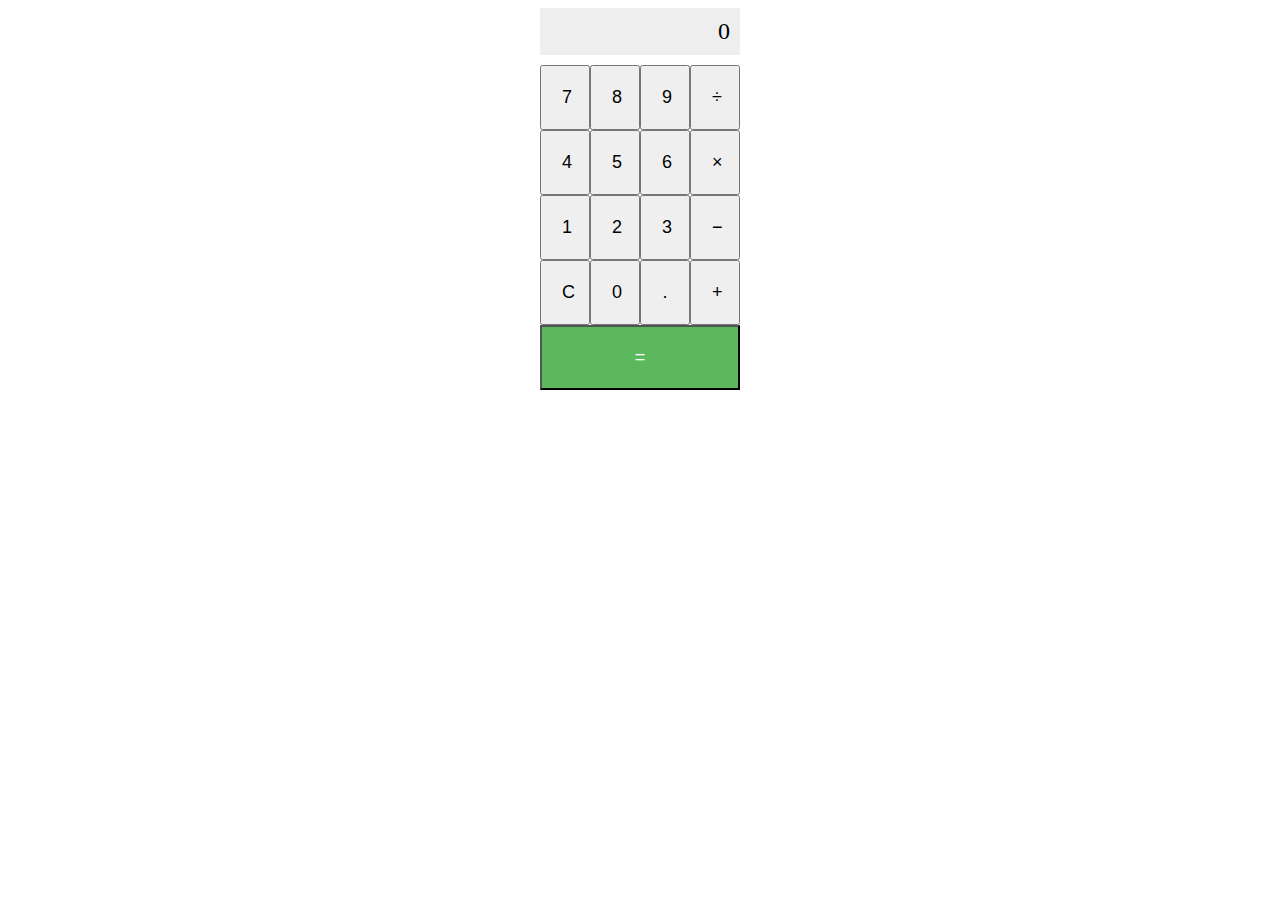
<file: Calculadora/v1.5/index.html>
<!DOCTYPE html>
<html lang="en">
<head>
    <meta charset="UTF-8">
    <meta name="viewport" content="width=device-width, initial-scale=1.0">
    <title>Calculadora_V1.5</title>
    <link rel="stylesheet" href="style.css">
</head>
<body onkeydown="PresionarTecla(event)">
    <div id="calculator">
        <div id="display">0</div>
        <div class="row">
          <button onclick="press(7);">7</button>
          <button onclick="press(8);">8</button>
          <button onclick="press(9);">9</button>
          <button class="Operatoria" onclick="setOP('/');">÷</button>
        </div>
        <div class="row">
          <button onclick="press(4);">4</button>
          <button onclick="press(5);">5</button>
          <button onclick="press(6);">6</button>
          <button class="Operatoria" onclick="setOP('*');">×</button>
        </div>
        <div class="row">
          <button onclick="press(1);">1</button>
          <button onclick="press(2);">2</button>
          <button onclick="press(3);">3</button>
          <button class="Operatoria" onclick="setOP('-');">−</button>
        </div>
        <div class="row">
          <button onclick="clr();">C</button>
          <button onclick="press(0);">0</button>
          <button onclick="press('.');">.</button>
          <button class="Operatoria" onclick="setOP('+');">+</button>
        </div>
        <div class="row">
          <button id="equals" onclick="calcular()">=</button>
        </div>
      </div>
    <script src="script.js"></script>
</body>
</html>
</file>
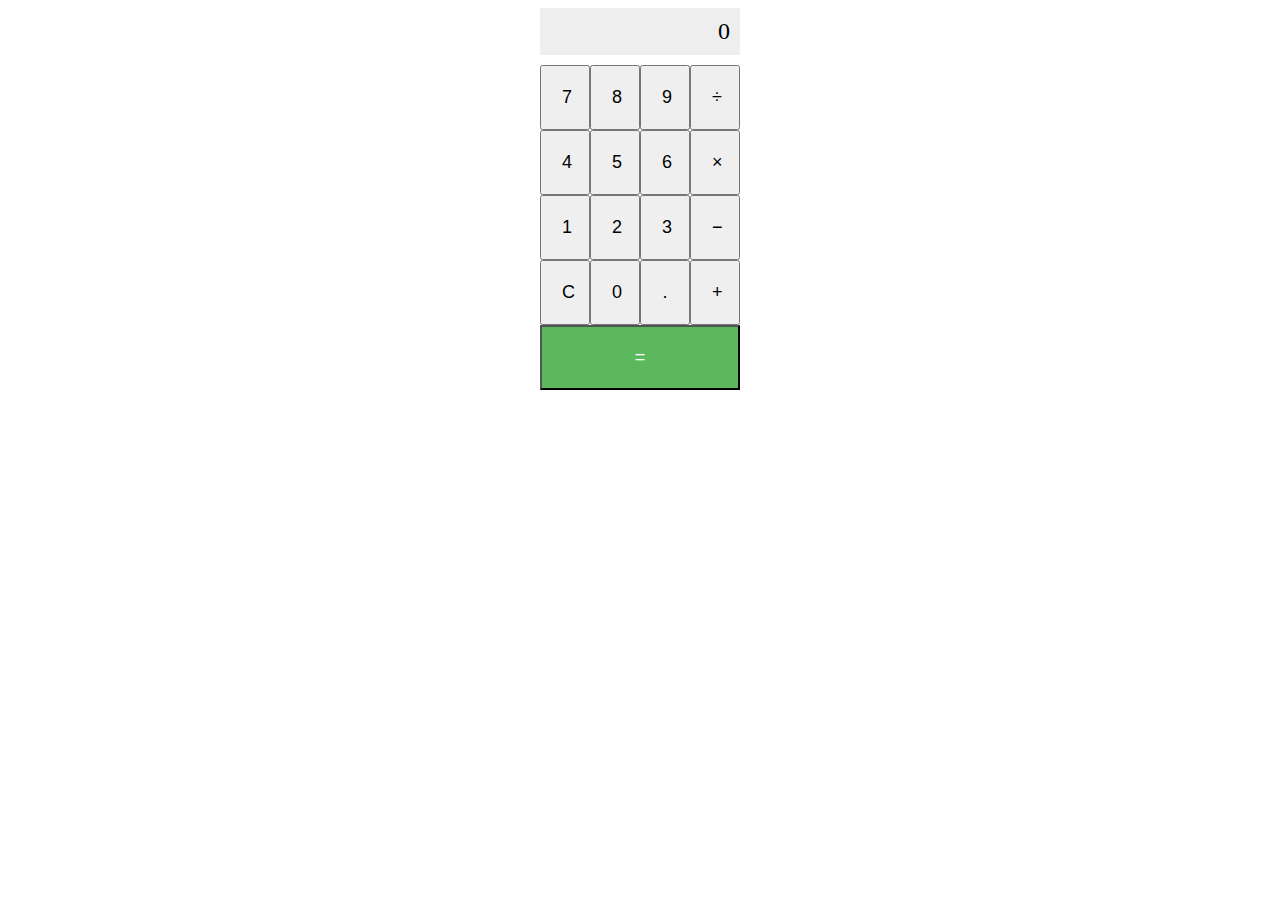
<file: Calculadora/v1/index.html>
<!DOCTYPE html>
<html lang="en">
<head>
    <meta charset="UTF-8">
    <meta name="viewport" content="width=device-width, initial-scale=1.0">
    <title>Calculadora_V1</title>
    <link rel="stylesheet" href="style.css">
</head>
<body>
    <div id="calculator">
        <div id="display">0</div>
        <div class="row">
          <button onclick="press(7);">7</button>
          <button onclick="press(8);">8</button>
          <button onclick="press(9);">9</button>
          <button class="Operatoria" onclick="setOP('/');">÷</button>
        </div>
        <div class="row">
          <button onclick="press(4);">4</button>
          <button onclick="press(5);">5</button>
          <button onclick="press(6);">6</button>
          <button class="Operatoria" onclick="setOP('*');">×</button>
        </div>
        <div class="row">
          <button onclick="press(1);">1</button>
          <button onclick="press(2);">2</button>
          <button onclick="press(3);">3</button>
          <button class="Operatoria" onclick="setOP('-');">−</button>
        </div>
        <div class="row">
          <button onclick="clr();">C</button>
          <button onclick="press(0);">0</button>
          <button onclick="press('.');">.</button>
          <button class="Operatoria" onclick="setOP('+');">+</button>
        </div>
        <div class="row">
          <button id="equals" onclick="calcular()">=</button>
        </div>
      </div>
    <script src="script.js"></script>
</body>
</html>
</file>
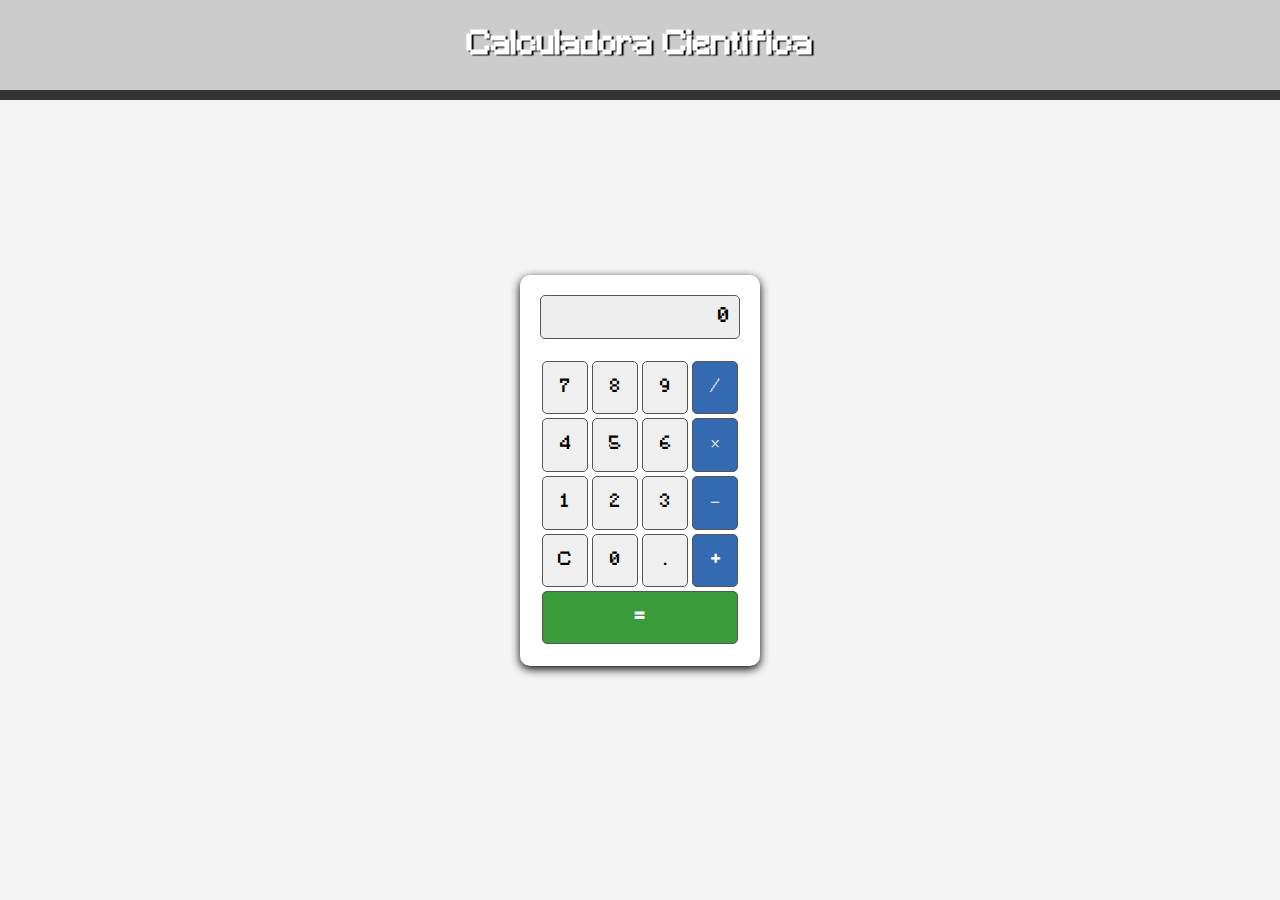
<file: Calculadora/v2/index.html>
<!DOCTYPE html>
<html lang="en">
<head>
    <meta charset="UTF-8">
    <meta name="viewport" content="width=device-width, initial-scale=1.0">
    <title>Calculadora_V2</title>
    <link rel="stylesheet" href="style.css">
</head>
<body onkeydown="PresionarTecla(event)">
    <div class="navbar">
        <h1>Calculadora Cientifica</h1>
    </div>
    <div id="calculator">
        <div id="display">0</div>
        <div class="row">
          <button onclick="press(7);">7</button>
          <button onclick="press(8);">8</button>
          <button onclick="press(9);">9</button>
          <button class="Operatoria" onclick="setOP('/');">/</button>
        </div>
        <div class="row">
          <button onclick="press(4);">4</button>
          <button onclick="press(5);">5</button>
          <button onclick="press(6);">6</button>
          <button class="Operatoria" onclick="setOP('*');">×</button>
        </div>
        <div class="row">
          <button onclick="press(1);">1</button>
          <button onclick="press(2);">2</button>
          <button onclick="press(3);">3</button>
          <button class="Operatoria" onclick="setOP('-');">−</button>
        </div>
        <div class="row">
          <button onclick="clr();">C</button>
          <button onclick="press(0);">0</button>
          <button onclick="press('.');">.</button>
          <button class="Operatoria" onclick="setOP('+');">+</button>
        </div>
        <div class="row">
          <button id="equals" onclick="calcular()">=</button>
        </div>
      </div>
    <script src="script.js"></script>
</body>
</html>
</file>
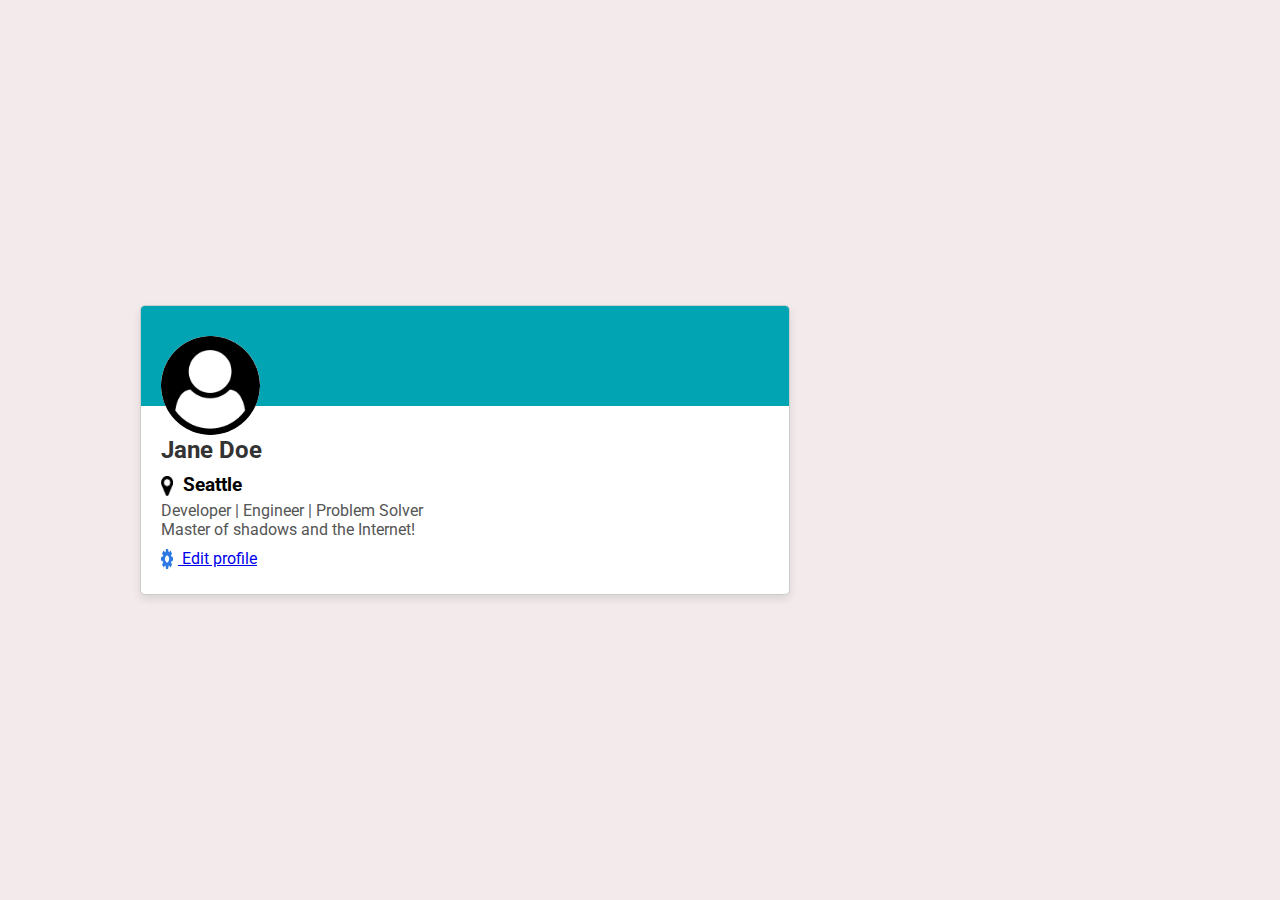
<file: css/2.5/index.html>
<!DOCTYPE html>
<html lang="en">
<head>
  <meta charset="UTF-8">
  <meta name="viewport" content="width=device-width, initial-scale=1.0">
  <title>Profile Page</title>
  <link rel="stylesheet" href="style.css">
  <link rel="preconnect" href="https://fonts.gstatic.com">
  <link href="https://fonts.googleapis.com/css2?family=Roboto&display=swap" rel="stylesheet">
</head>
<body>

  <div class="flex-container">

    <div class="user-card">
      
      <div class="card-header">
        <img src="icons/user-circle.png" alt="user-circle" class="avatar-m">
      </div>

      <div class="card-body">
        <h1>Jane Doe</h1>

        <h3>
          <img src="icons/map-marker.png" alt="pin" class="icon-s">
          Seattle
        </h3>

        <p>Developer | Engineer | Problem Solver<br>
           Master of shadows and the Internet!
        </p>

        <p>
          <a href="#">
            <img src="icons/gear.png" alt="gear" class="icon-s">
            Edit profile
          </a>
        </p>
      </div>
    </div>

  </div>

</body>
</html>
</file>
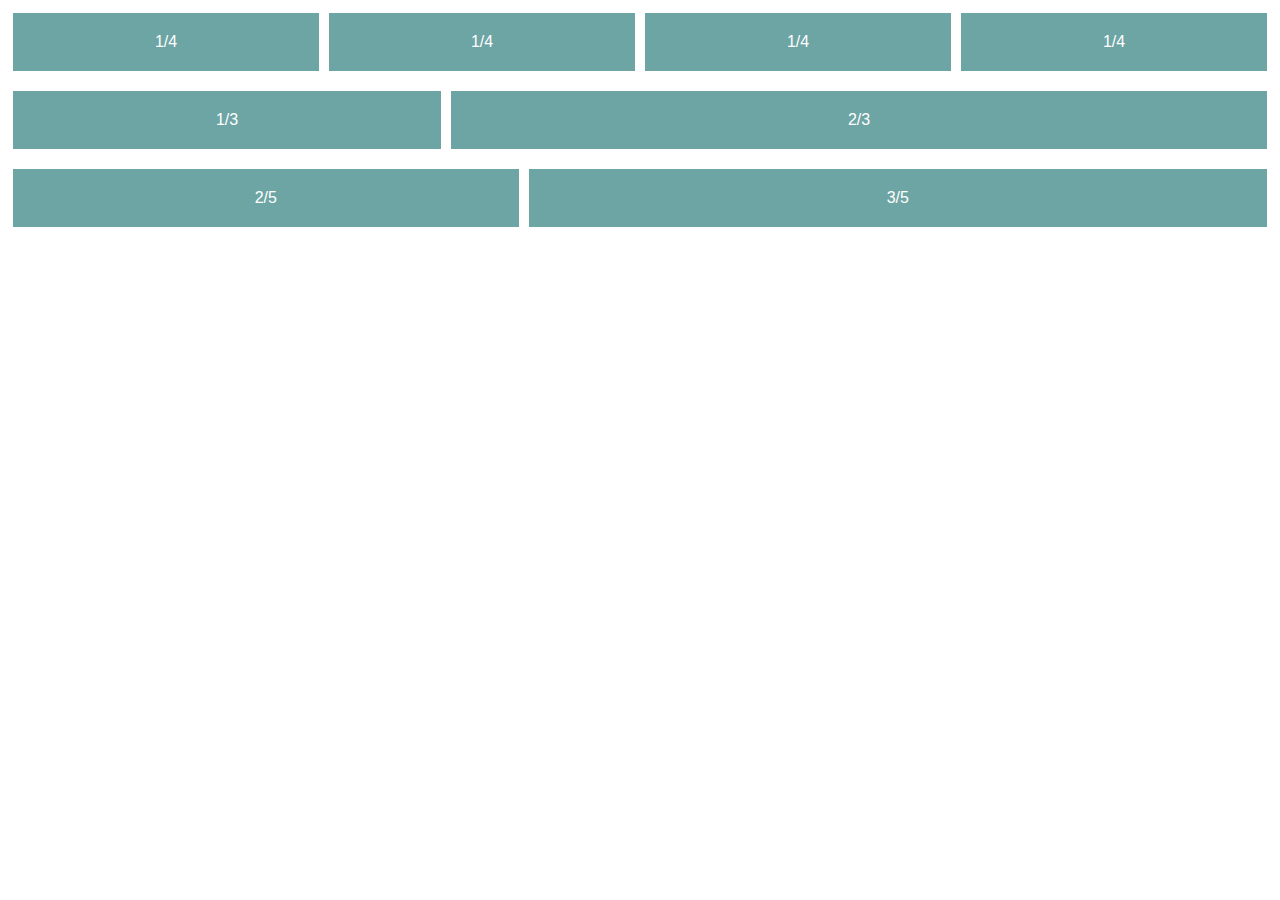
<file: css/2.6/index.html>
<!DOCTYPE html>
<html>
<head>
<meta charset="UTF-8">
<meta name="viewport" content="width=device-width, initial-scale=1">
<title>Flexible Columns</title>
<link rel="stylesheet" href="styles.css">
</head>
<body>
    <div class="row">
    <div class="col">1/4</div>
    <div class="col">1/4</div>
    <div class="col">1/4</div>
    <div class="col">1/4</div>
    </div>
    <div class="row">
    <div class="col">1/3</div>
    <div class="col">2/3</div>
</div>
    <div class="row">
    <div class="col">2/5</div>
    <div class="col">3/5</div>
</div>
</body>
</html>
</file>
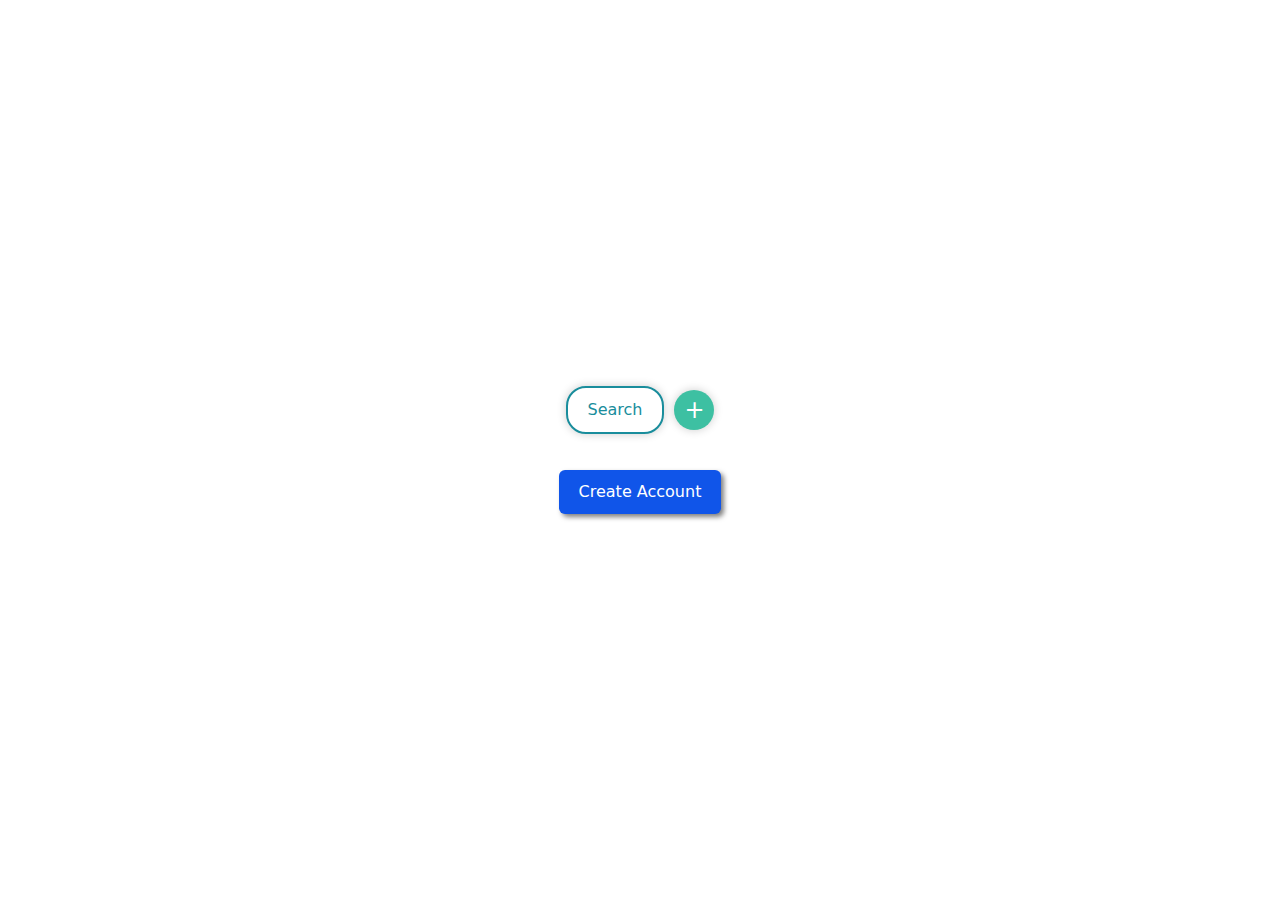
<file: css/botones 2.4/index.html>
<!DOCTYPE html>
<html lang="en">
<head>
    <meta charset="UTF-8">
    <meta name="viewport" content="width=device-width, initial-scale=1.0">
    <link href="https://stackpath.bootstrapcdn.com/bootstrap/5.3.0/css/bootstrap.min.css" rel="stylesheet">
    <link rel="stylesheet" href="styles.css">
    <title>Centered Buttons</title>
</head>
<body>
    <div class="container d-flex flex-column align-items-center justify-content-center vh-100">
        <div class="d-flex align-items-center mb-3">
            <button class="btn button-search">Search</button>
            <button class="btn button-plus">+</button>
        </div>
        <button class="btn button-create-account">Create Account</button>
    </div>
</body>
</html>
</file>
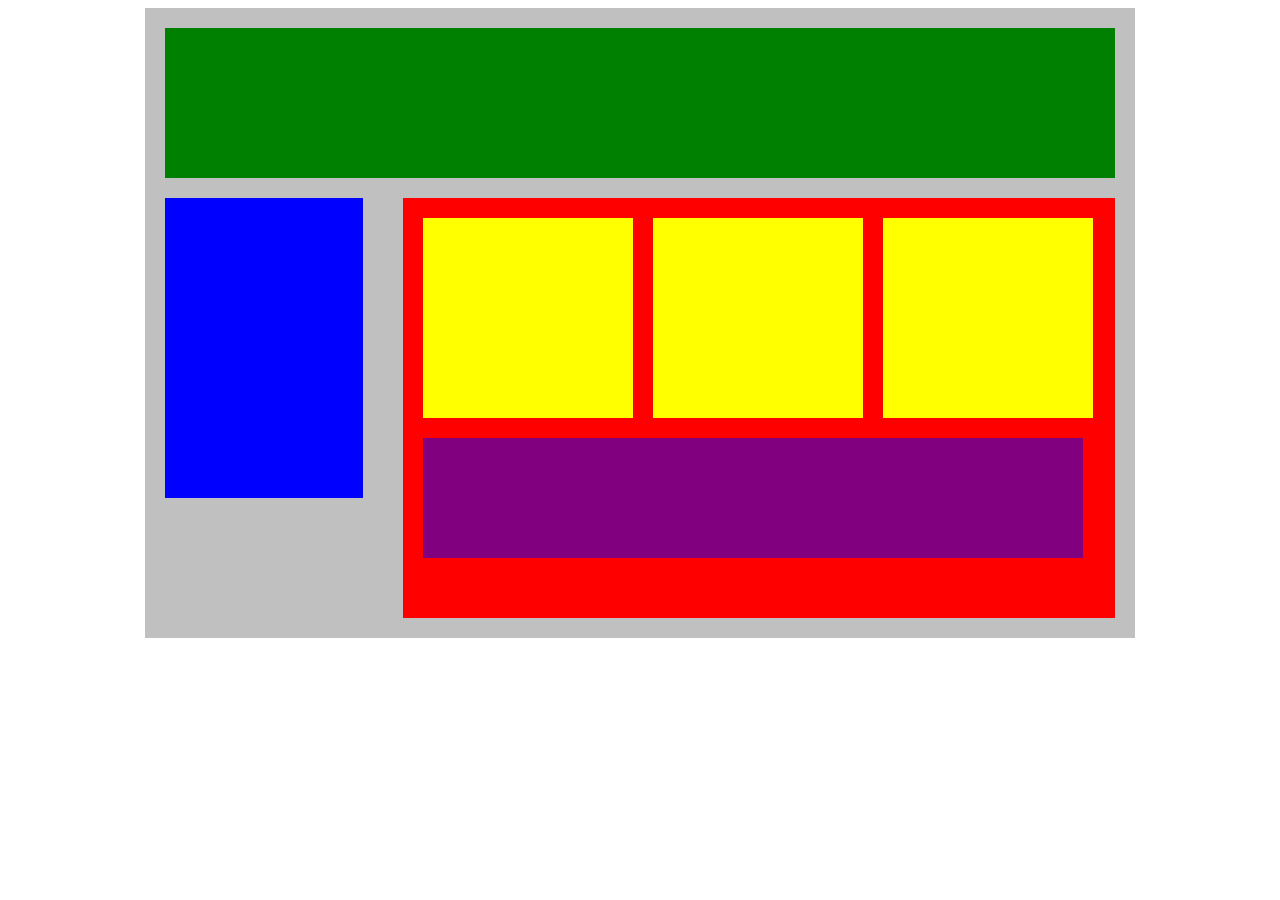
<file: css/Flex 2.3/index.html>
<!DOCTYPE html>
<html lang="en">
<head>
    <title>Position Practice</title>
    <link rel="stylesheet" type="text/css" href="style.css">
</head>
<body>
    <div class="container">
        <div class="top-nav"></div>
        <div class="row">
            <div class="side-nav"></div>
            <div class="main">
                <div class="row">
                    <div class="sub-content"></div>
                    <div class="sub-content"></div>
                    <div class="sub-content"></div>
                </div>
                <div id="advertisement"></div>
            </div>
        </div>
    </div>
</body>
</html>
</file>
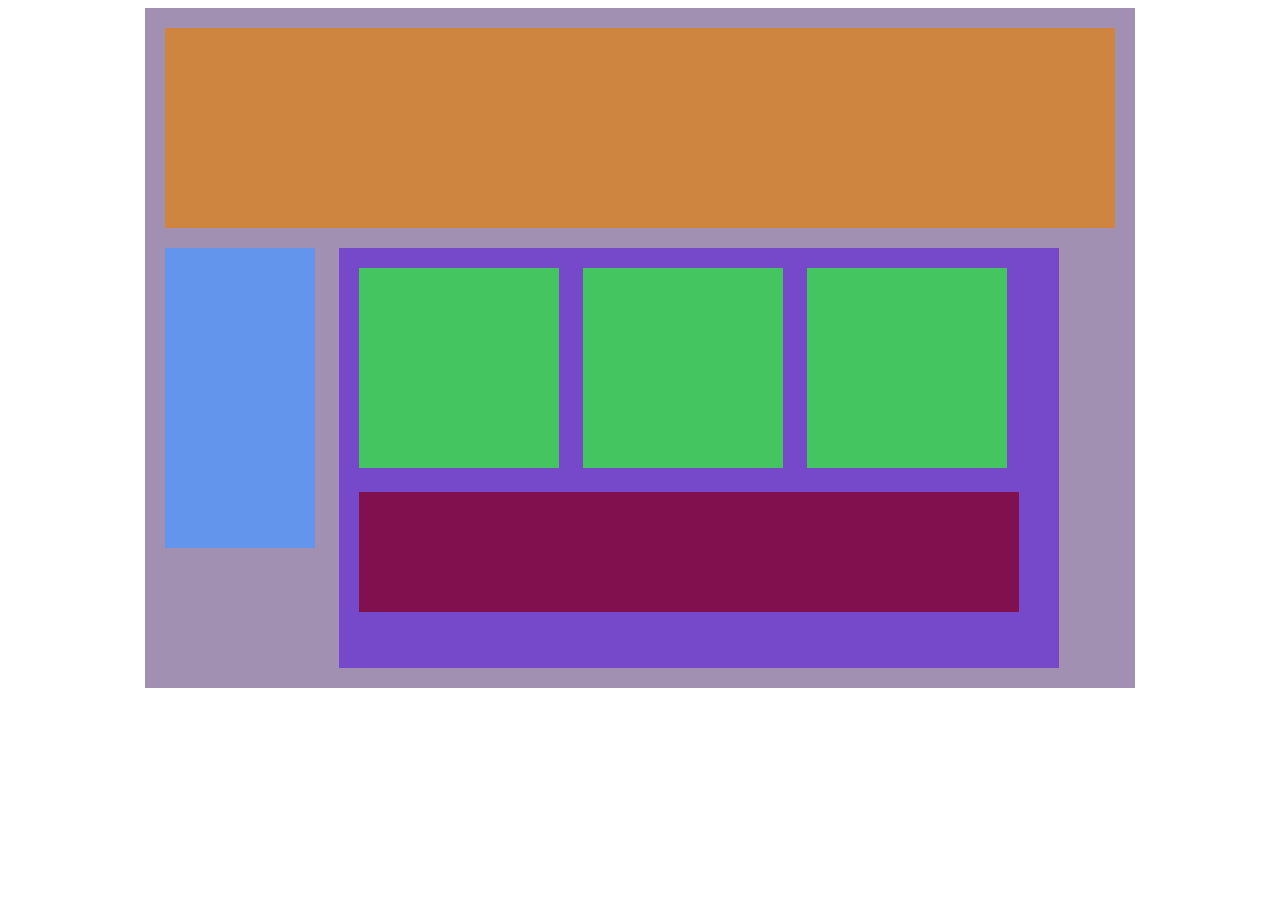
<file: css/magin 2.1/index.html>
<!DOCTYPE html>
<html lang="en">
<head>
<title>Position Practice</title>
<link rel="stylesheet" type="text/css" href="style.css">
</head>
<body>
<div class="container">
<div class="top-nav"></div>
<div class="side-nav"></div>
<div class="main">
<div class="sub-content"></div>
<div class="sub-content"></div>
<div class="sub-content"></div>
<div id="advertisement"></div>
</div>
</div>
</body>
</html>
</file>
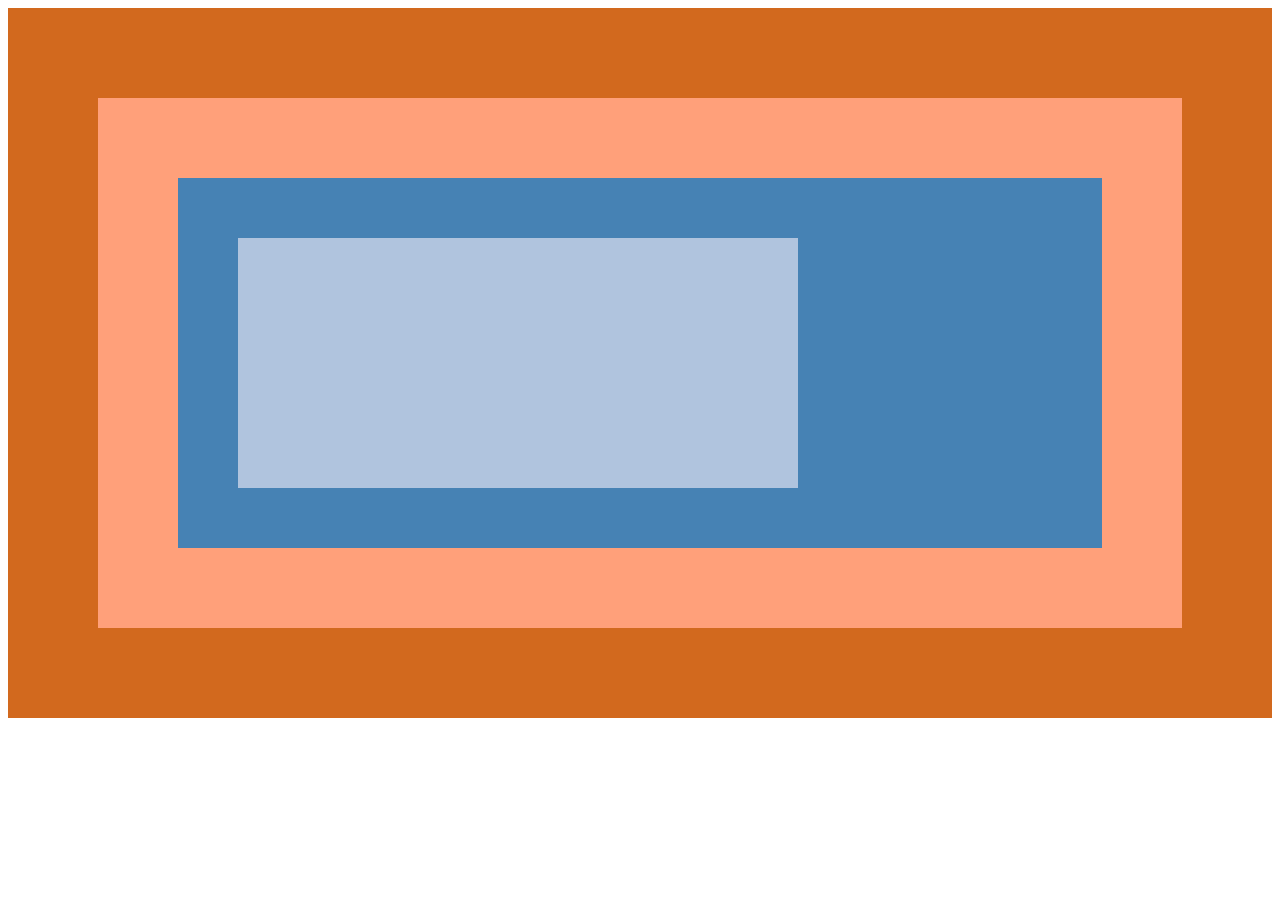
<file: css/magin 2.2/index.html>
<!DOCTYPE html>
<html lang="en">
<head>
<title>Position Practice</title>
<link rel="stylesheet" type="text/css" href="style.css">
</head>
<body>
<div class="Margin">
    <div class="Border">
        <div class="Padding">
            <div class="Content"></div>
        </div>
    </div>
</div>
</div>
</div>
</body>
</html>
</file>
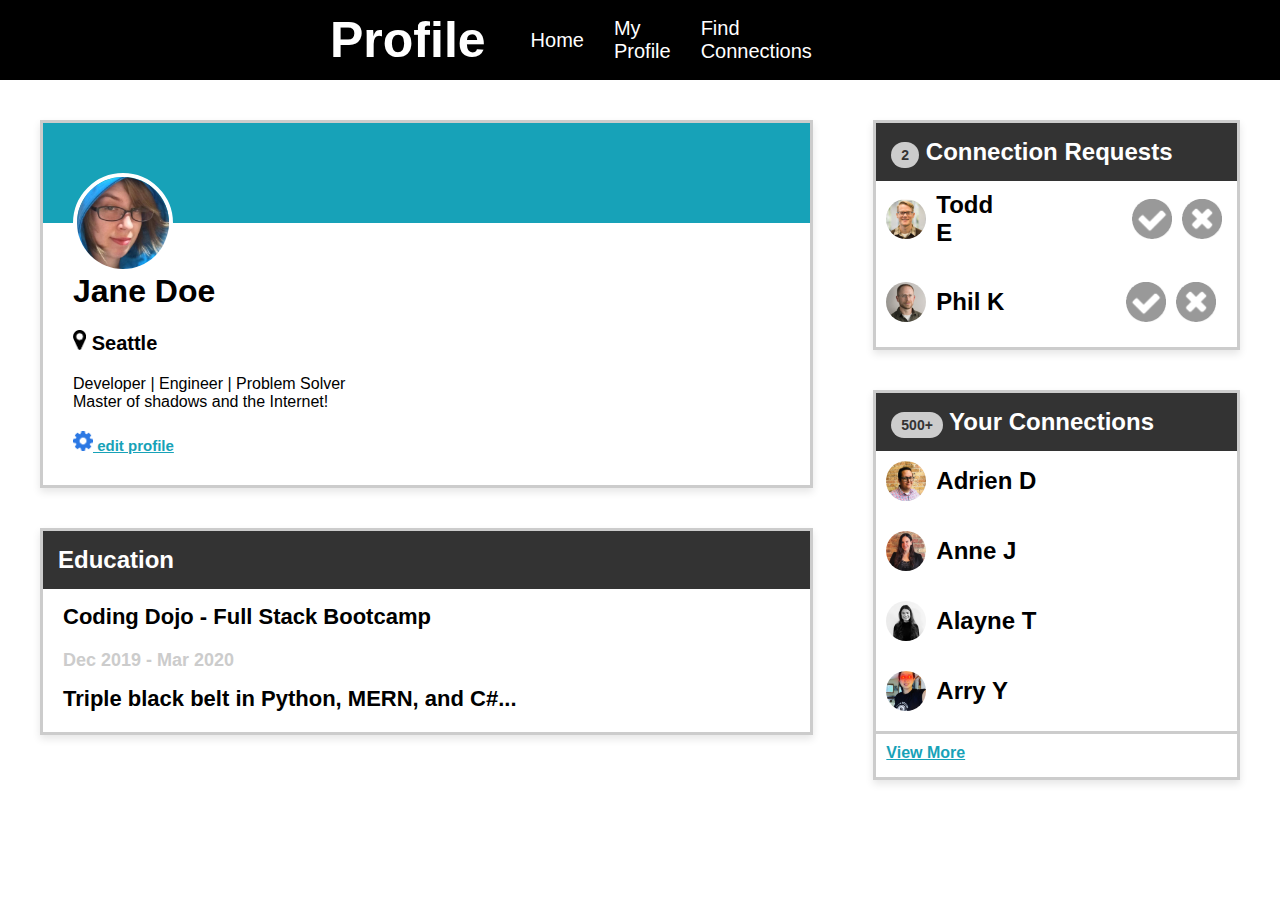
<file: css/Portafolio/index.html>
<!DOCTYPE html>
<html lang="en">

<head>
    <meta charset="UTF-8">
    <meta name="viewport" content="width=device-width, initial-scale=1.0">
    <title>Evaluación</title>
    <link rel="stylesheet" href="style.css">
</head>

<body>
    <div class="navbar">
        <h1>Profile</h1>
        <a href="#">Home</a>
        <a href="#">My Profile</a>
        <a class="space" href="#">Find Connections</a>
        <button class="user-btn">Sign Out</button>
    </div>
    <div class="max-container">
        <div class="left-container">
            <div class="user-card">
                <div class="card-header">
                    <img src="images/jane-m.jpg" alt="user-circle" class="avatar-m">
                </div>
                <div class="card-body">
                    <h1>Jane Doe</h1>
                    <h3>
                        <img src="icons/map-marker.png" alt="pin" class="icon-s">
                        Seattle
                    </h3>
                    <p>Developer | Engineer | Problem Solver<br>
                        Master of shadows and the Internet!</p>
                    <p class="profile1">
                        <a href="#">
                            <img src="icons/gear.png" alt="gear" class="icon-s">
                            edit profile
                        </a>
                    </p>
                </div>
            </div>
            <div class="extra-container">
                <div class="container-header">
                    <h1>Education</h1>
                </div>
                <div class="container-body">
                    <h1>Coding Dojo - Full Stack Bootcamp</h1>
                    <h1 id="date">Dec 2019 - Mar 2020</h1>
                    <h1>Triple black belt in Python, MERN, and C#...</h1>
                </div>
            </div>
        </div>
        <div class="right-container">
            <div class="request-container">
                <div class="container-header">
                    <h1><span class="badge">2</span> Connection Requests</h1>
                </div>
                <div class="container-body-1">
                    <div class="request-item">
                        <img class="conexion" src="images/todd-s.jpg" alt="Todd E"><h2>Todd E</h2>
                        <img class="accept" src="icons/accept-circle.png">
                        <img class="reject" src="icons/close-circle.png">
                    </div>
                    <div class="request-item">
                        <img class="conexion" src="images/phil-s.jpg" alt="Phil K"><h2>Phil K</h2>
                        <img class="accept" src="icons/accept-circle.png">
                        <img class="reject" src="icons/close-circle.png">
                    </div>
                </div>
            </div>
            <div class="friends-container">
                <div class="container-header">
                    <h1><span class="badge">500+</span> Your Connections</h1>
                </div>
                <div class="container-body">
                    <div class="connection-item">
                        <img class="conexion" src="images/adrien-s.jpg" alt="Adrien D"><h2>Adrien D</h2>
                    </div>
                    <div class="connection-item">
                        <img class="conexion" src="images/anne-s.jpg" alt="Anne J"><h2>Anne J</h2>
                    </div>
                    <div class="connection-item">
                        <img class="conexion" src="images/alayne-s.jpg" alt="Alayne T"><h2>Alayne T</h2>
                    </div>
                    <div class="connection-item">
                        <img class="conexion" src="images/arry-s.jpg" alt="Arry Y"><h2>Arry Y</h2>
                    </div>
                    <a href="#" class="view-more">View More</a>
                </div>
            </div>
        </div>
    </div>
</body>

</html>
</file>
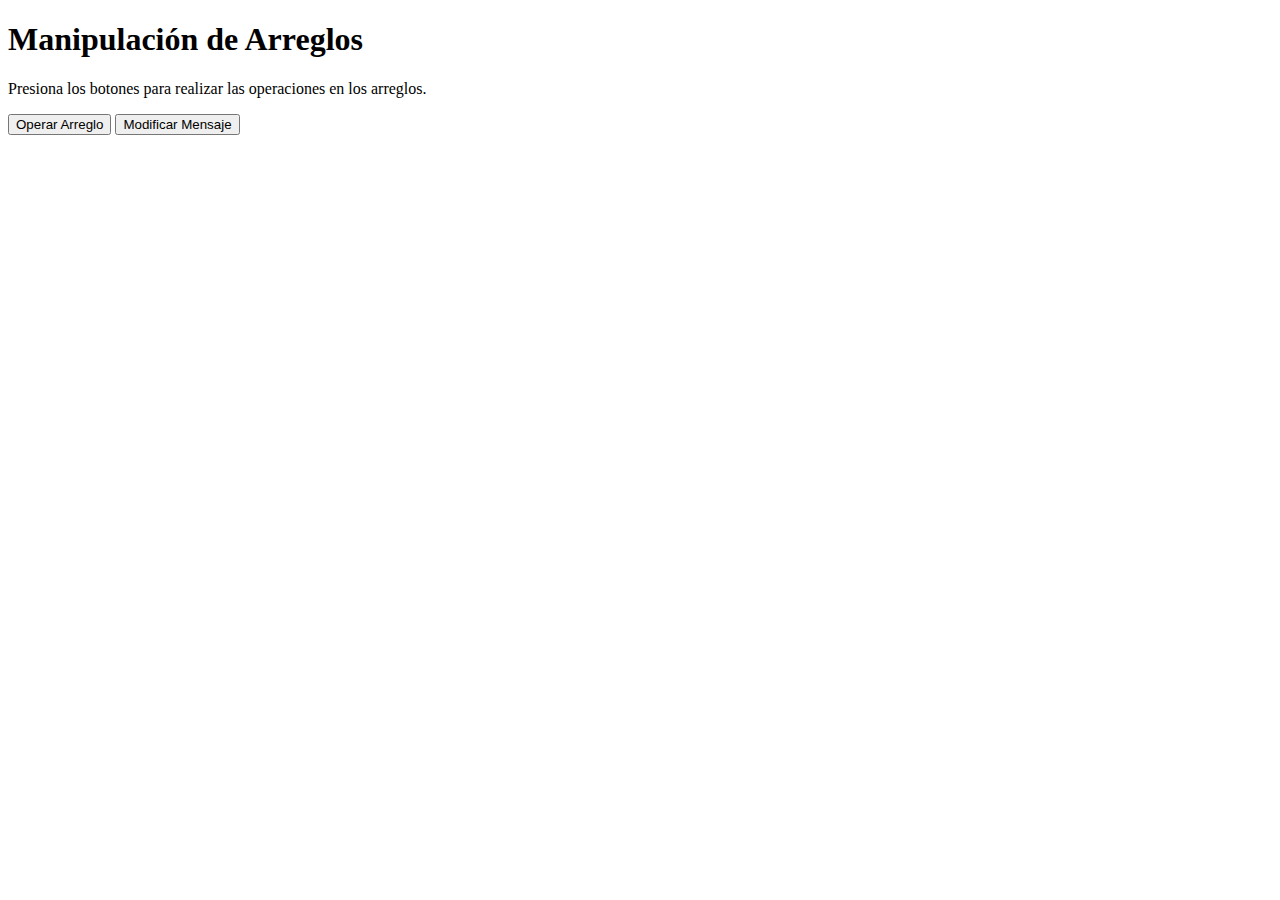
<file: JS/03_ejercicio/index.html>
<!DOCTYPE html>
<html lang="en">
<head>
<meta charset="UTF-8">
<meta name="viewport" content="width=device-width, initial-scale=1.0">
<title>Ejercicio HTML JS</title>
</head>
<body>
    <section>
        <h1>Manipulación de Arreglos</h1>
        <p>Presiona los botones para realizar las operaciones en los arreglos.</p>
        <button onclick="operandoMetodos()">Operar Arreglo</button>
        <button onclick="modificarMensaje()">Modificar Mensaje</button>
    </section>
<script src="script.js"></script>
</body>
</html>
</file>
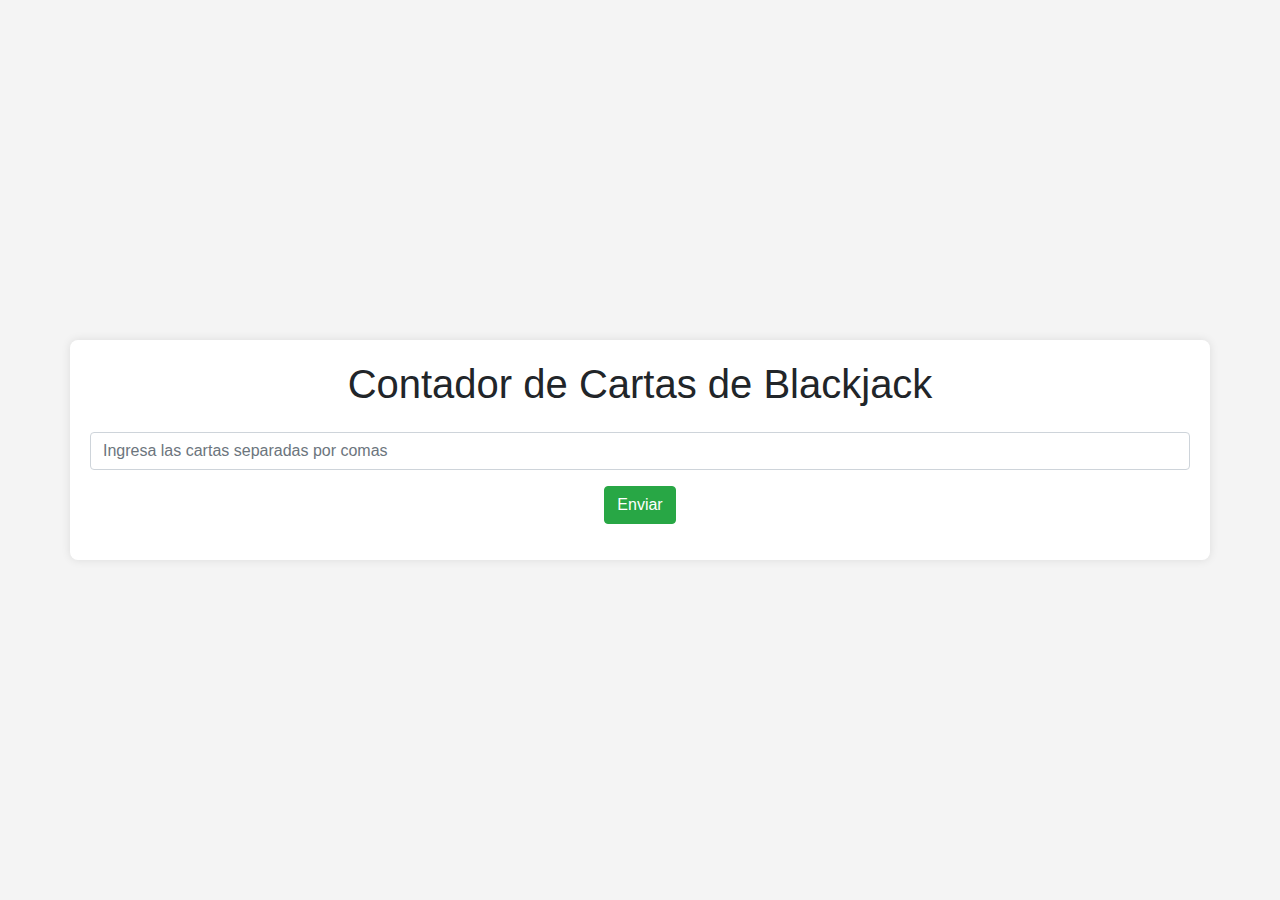
<file: JS/conteo_cartas/index.html>
<!DOCTYPE html>
<html lang="es">
<head>
    <meta charset="UTF-8">
    <meta name="viewport" content="width=device-width, initial-scale=1.0">
    <title>Blackjack Contador</title>
    <link href="https://maxcdn.bootstrapcdn.com/bootstrap/4.5.2/css/bootstrap.min.css" rel="stylesheet">
    <link rel="stylesheet" href="style.css">
</head>
<body>
    <div class="container">
        <h1 class="mb-4">Contador de Cartas de Blackjack</h1>
        <div class="form-group">
            <input type="text" class="form-control" id="cardInput" placeholder="Ingresa las cartas separadas por comas">
        </div>
        <button class="btn btn-success" onclick="processCards()">Enviar</button>
        <div class="result mt-3" id="result"></div>
    </div>
    <script src="script.js"></script>
    <script src="https://code.jquery.com/jquery-3.5.1.slim.min.js"></script>
    <script src="https://cdn.jsdelivr.net/npm/@popperjs/core@2.9.2/dist/umd/popper.min.js"></script>
    <script src="https://maxcdn.bootstrapcdn.com/bootstrap/4.5.2/js/bootstrap.min.js"></script>
</body>
</html>
</file>
<file: Calculadora/v1.5/style.css>
#calculator {
    width: 200px;
    margin: 0 auto;
  }

  #display {
    font-size: 24px;
    padding: 10px;
    background-color: #eee;
    text-align: right;
    margin-bottom: 10px;
    overflow: hidden;
    white-space: nowrap;
    text-overflow: ellipsis;
  }
  
  .row {
    display: flex;
  }
  
  button {
    width: 25%;
    padding: 20px;
    font-size: 18px;
    cursor: pointer;
  }
  
  button.operator {
    background-color: #f0ad4e;
    color: white;
  }
  
  #equals {
    width: 100%;
    background-color: #5cb85c;
    color: white;
  }
</file>
<file: Calculadora/v1/style.css>
#calculator {
    width: 200px;
    margin: 0 auto;
  }
  
  #display {
    font-size: 24px;
    padding: 10px;
    background-color: #eee;
    text-align: right;
    margin-bottom: 10px;
  }
  
  .row {
    display: flex;
  }
  
  button {
    width: 25%;
    padding: 20px;
    font-size: 18px;
    cursor: pointer;
  }
  
  button.operator {
    background-color: #f0ad4e;
    color: white;
  }
  
  #equals {
    width: 100%;
    background-color: #5cb85c;
    color: white;
  }
</file>
<file: Calculadora/v2/style.css>
html {
  font-family: 'Minecraft', Arial, sans-serif;
  height: 100%;
}

@font-face {
  font-family: 'Minecraft';
  src: url('fonts/Minecraft.woff2') format('woff2'),
      url('fonts/Minecraft.woff') format('woff');
  font-weight: 500;
  font-style: normal;
  font-display: swap;
}

body {
  font-family: 'Minecraft';
  display: flex;
  flex-direction: column;
  justify-content: center;
  align-items: center;
  height: 100vh;
  margin: 0;
  background-color: #f4f4f4;
}

.navbar {
  background-color: #ccc;
  width: 100%;
  height: 90px;
  box-shadow: #333 0px 10px 0px;
  text-align: center;
  position: fixed;
  top: 0;
  left: 0;
}

.navbar h1 {
  color: white;
  text-shadow: black 2px 1px 1px;
  line-height: 50px;
}


#calculator {
  margin-bottom: 60px;
  width: 200px;
  background-color: white;
  padding: 20px;
  border-radius: 10px;
  box-shadow: black 0px 3px 10px;
  margin-top: 100px;
}

#display {
  font-size: 20px;
  padding: 10px;
  background-color: #eee;
  text-align: right;
  margin-bottom: 20px;
  border: solid #555 1px;
  border-radius: 5px;
}

.row {
  display: flex;
  justify-content: space-between;
}

button {
  font-family: 'Minecraft';
  width: 25%;
  padding: 15px;
  font-size: 18px;
  cursor: pointer;
  border: solid #555 1px;  
  border-radius: 5px;
  margin: 2px;
}

button.Operatoria {
  background-color: #346ab1;
  color: white;
}

#equals {
  width: 100%;
  background-color: #399b39;
  color: white;
  font-weight: bold;
}
</file>
<file: css/2.5/style.css>
* {
    margin: 0;
    padding: 0;
    box-sizing: border-box;
}

body {
    background-color: rgb(243, 235, 235);
    font-family: 'Roboto', sans-serif;
    display: flex;
    justify-content: center;
    align-items: center;
    height: 100vh;
    margin: 0;
}

.flex-container {
    width: 1000px;
    margin: 0 auto;
}

.user-card {
    width: 650px;
    border: 1px solid #ccc;
    border-radius: 5px;
    overflow: hidden;
    background-color: white;
    box-shadow: 0 4px 8px rgba(0, 0, 0, 0.1);
}

.card-header {
    height: 100px;
    background-color: #00a4b3;
}


.card-body {
    padding: 20px;
    text-align: left;
    display: flex;
    flex-direction: column;
    align-items: flex-start;
}

.avatar-m {
    border-radius: 50%;
    width: 99px;
    height: 99px;
    background-color: #ccc;
    margin: 30px 20px 15px;
    overflow: hidden;
}

.avatar-m img {
    width: 100%;
    height: 100%;
    object-fit: cover;
    border-radius: 50%;
}

.card-body h1 {
    font-size: 24px;
    margin: 10px 0;
    color: #333;
}

.card-body p {
    margin: 5px 0;
    color: #555;
}

.icon-s {
    height: 20px;
    width: 12px;
    vertical-align: middle;
    margin-right: 5px;
}
</file>
<file: css/2.6/styles.css>
body {
    font-family: Arial, sans-serif;
} 

.row {
    display: flex;
    margin-bottom: 10px;
}

.col {
    background-color: #6da4a4;
    color: white;
    text-align: center;
    padding: 20px;
    margin: 5px;
    flex: 1;
}

.col:nth-child(1) {
    flex-basis: 25%;
}

.col:nth-child(2) {
    flex-basis: 25%;
}

.col:nth-child(3) {
    flex-basis: 25%;
}

.col:nth-child(4) {
    flex-basis: 25%;
}

.row:nth-child(2) .col:nth-child(1) {
    flex-basis: 33.33%;
}

.row:nth-child(2) .col:nth-child(2) {
    flex-basis: 66.66%;
}

.row:nth-child(3) .col:nth-child(1) {
    flex-basis: 40%;
}

.row:nth-child(3) .col:nth-child(2) {
    flex-basis: 60%;
}
</file>
<file: css/botones 2.4/styles.css>
.button-search {
    padding: 10px 20px;
    border: 2px solid #198d9c;
    border-radius: 20px;
    background-color: white;
    color: #198d9c;
    font-size: 16px;
    cursor: pointer;
    box-shadow: 0 0 10px 0 rgba(0, 0, 0, 0.2);
}

.button-plus {
    width: 40px;
    height: 40px;
    background-color: #3dc0a2;
    border: none;
    border-radius: 50%;
    color: white;
    font-size: 24px;
    cursor: pointer;
    box-shadow: 0 0 10px 0 rgba(0, 0, 0, 0.2);
    margin-left: 10px;
    display: inline-flex;
    align-items: center;
    justify-content: center;
}

.button-create-account {
    padding: 10px 20px;
    background-color: #1055e9;
    border: none;
    color: white;
    font-size: 16px;
    cursor: pointer;
    box-shadow: 3px 3px 5px 0 rgba(0, 0, 0, 0.5);
    margin-top: 20px;
}
</file>
<file: css/Flex 2.3/style.css>
.container{
    width: 950px;
    margin: 0px auto;
    padding: 20px ;
    background-color: silver;
}
.top-nav {
    height: 150px;
    background-color: green;
    margin-bottom: 20px;

}
.side-nav {
    height: 300px;
    width: 200px;
    background-color: blue;
    margin-right: 20px;
}
.main {
    height: 400px;
    width: 700px;
    background-color: red;
    margin-left: 20px;
    padding: 10px;
}
.sub-content {
    height: 200px;
    width: 210px;
    background-color: yellow;
    margin: 10px;
}
#advertisement {
    height: 120px;
    width: 660px;
    background-color: purple;
    margin: 10px;
}
.row {
    /* Aplica aqui display flex */
    display: flex;
}
</file>
<file: css/magin 2.1/style.css>
.container{
    width: 950px;
    margin: 0px auto;
    padding: 20px ;
    background-color: rgb(162, 144, 179);
}

.top-nav {
    width: 950px;
    height: 200px;
    background-color: peru;
    margin-bottom: 20px;
}

.side-nav {
    height: 300px;
    width: 150px;
    background-color: cornflowerblue;
    display: inline-block;
    margin-right: 20px;
}

.main {
    width: 700px;
    height: 400px;
    background-color: rgb(118, 73, 202);
    display: inline-block;
    vertical-align: top;
    padding: 10px;
}

.sub-content {
    height: 200px;
    width: 200px;
    background-color: rgb(68, 197, 96);
    display: inline-block;
    margin: 10px;
}

#advertisement {
    width: 660px;
    height: 120px;
    margin: 10px;
    background-color: rgb(129, 16, 78);
}
</file>
<file: css/magin 2.2/style.css>
.Margin {
    background-color: #d2691e;
    padding: 90px; 
}

.Border {
    background-color: #ffa07a;
    padding: 80px; 
}

.Padding {
    background-color: #4682b4; 
    padding: 60px;
}

.Content {
    background-color: #b0c4de; 
    width:560px;
    height: 250px;
    display: flex;
    justify-content: center;
    align-items: center;
    color: white;
    font-weight: bold;
}
</file>
<file: css/Portafolio/style.css>
* {
    margin: 0;
    padding: 0;
    box-sizing: border-box;
}

html {
    font-family: sans-serif;
}

.navbar {
    width: 100%;
    height: 80px;
    display: flex;
    align-items: center;
    background-color: black;
    color: white;
}

.navbar h1 {
    font-size: 50px;
    padding-left: 330px;
    padding-right: 30px;
}

.navbar .space {
    padding-right: 550px;
}

.navbar a {
    padding: 15px;
    font-size: 20px;
    text-decoration: none;
    color: white;
}

.max-container {
    display: flex;
    max-width: 1300px;
    margin: 0 auto;
    padding: 20px;
    gap: 20px;
}

.user-btn {
    color: white;
    background-color: #17A2B8;
    padding: 8px 16px;
    border: none;
    cursor: pointer;
    font-weight: bold;
    font-size: 20px;
}

.left-container, .right-container {
    display: flex;
    flex-direction: column;
}

.left-container {
    flex: 2;
}

.right-container {
    flex: 1;
}

.user-card, .extra-container, .request-container, .friends-container {
    margin: 20px;
    border: solid #ccc 3px;
    background-color: white;
    box-shadow: 0px 4px 8px rgba(0, 0, 0, 0.1);
}

.card-header {
    height: 100px;
    background-color: #17A2B8;
    display: flex;
    position: relative;
    padding-left: 30px;
}

.avatar-m {
    position: absolute;
    top: 50px;
    width: 100px;
    height: 100px;
    border-radius: 50%;
    border: solid white 4px;
}

.card-body {
    padding-left: 30px;
    padding-bottom: 30px;
}

.card-body h1 {
    margin-top: 50px;
}

.card-body h2, h3 {
    margin: 20px 0px;
    font-weight: bold;
    font-size: 20px;
}

.icon-s {
    height: 20px;
}

.profile1 {
    margin-top: 20px;
}

.profile1 a {
    color: #17A2B8;
    font-weight: bold;
    font-size: 15px;
}

.container-header {
    font-size: 12px;
    padding: 15px;
    background-color: #333;
    color: white;
    font-weight: bold;
    display: flex;
    align-items: center;
    gap: 10px;
}

.badge {
    background-color: #ccc;
    color: #333;
    border-radius: 32px;
    padding: 5px 10px;
    font-size: 14px;
}

.request-item, .connection-item {
    display: flex;
    align-items: center;
    padding: 10px;
    margin-bottom: 10px;
}

.conexion {
    width: 40px;
    height: 40px;
    border-radius: 50%;
    margin-right: 10px;
}

.accept{
    margin-left: 117px;
}

.accept, .reject {
    border: none;
    width: 50px;
    padding: 5px 5px;
    cursor: pointer;
}

.view-more {
    display: block;
    color: #17A2B8;
    padding-top: 10px;
    padding-bottom: 15px;
    padding-left: 10px;
    font-weight: bold;
    border-top: solid #ccc 3px;
}

.container-body h1 {
    font-size: 22px;
    padding-left: 20px;
    padding-top: 15px;
    padding-bottom: 20px;
}

.container-body #date{
    color: #ccc;
    font-size: 18px;
    padding-top: 0px;
    padding-bottom: 0px;
}
</file>
<file: JS/conteo_cartas/style.css>
body {
    display: flex;
    justify-content: center;
    align-items: center;
    height: 100vh;
    background-color: #f4f4f4;
}
.container {
    text-align: center;
    background: white;
    padding: 20px;
    border-radius: 8px;
    box-shadow: 0 0 10px rgba(0, 0, 0, 0.1);
}
.result {
    margin-top: 20px;
    font-size: 1.5em;
}
</file>
